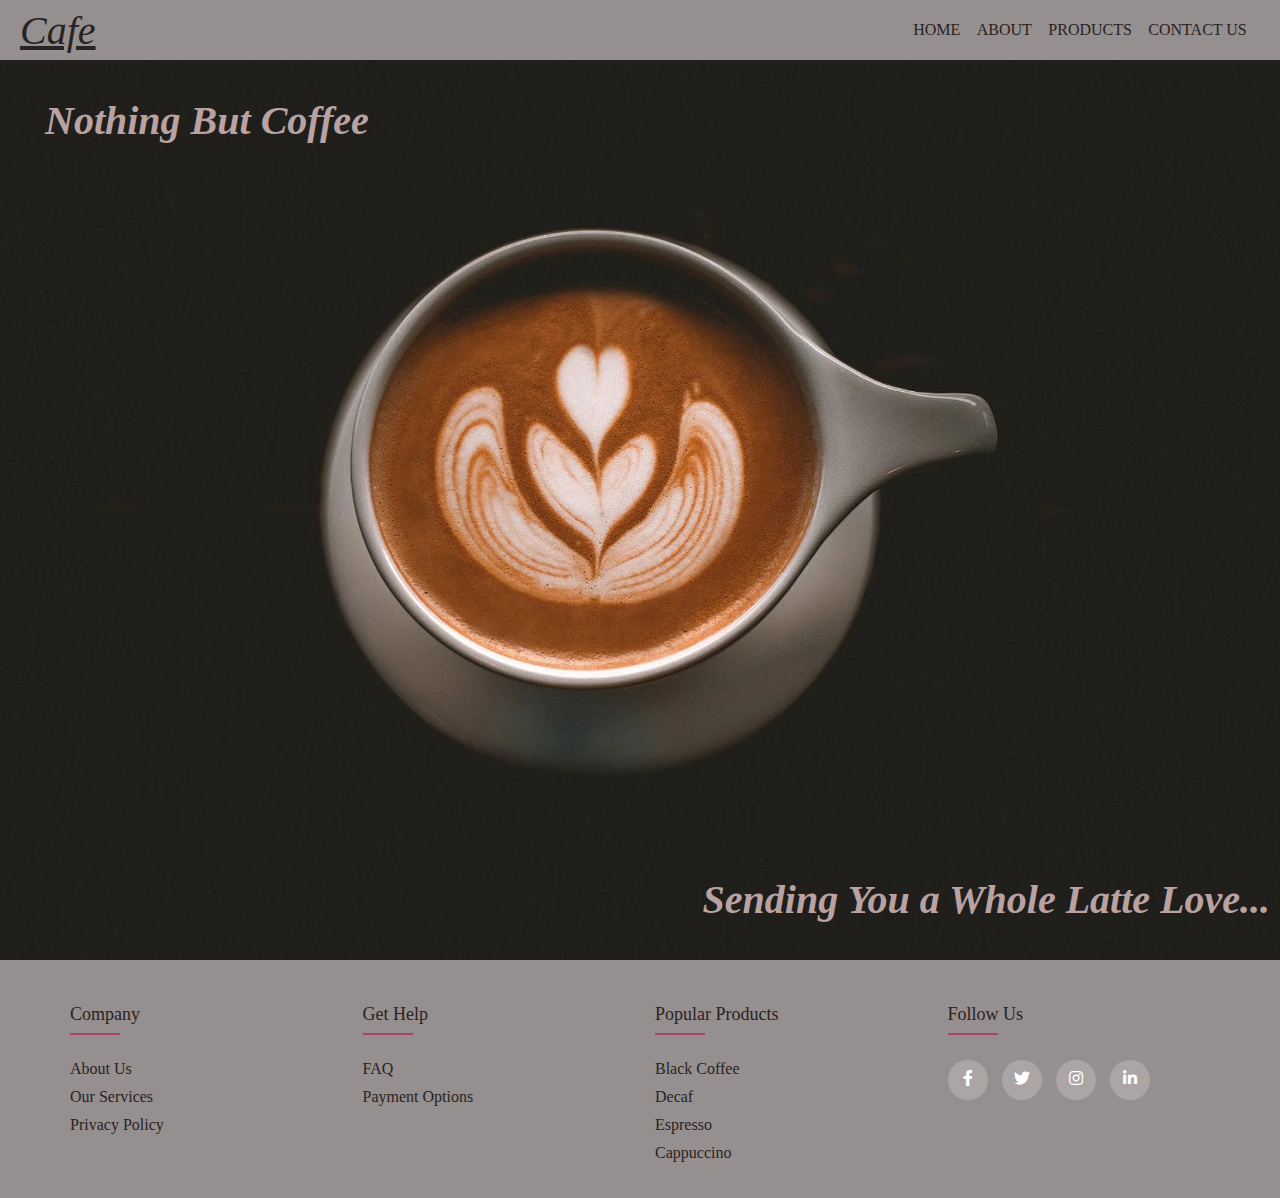
<file: index.html>
<html>

<head>
    <link rel="stylesheet" href="style.css">
    <link rel="icon" type="image/x-icon" href="img/favicon.jpeg">
    <link rel="stylesheet" type="text/css"
        href="https://cdnjs.cloudflare.com/ajax/libs/font-awesome/5.15.1/css/all.min.css">

</head>

<body>
    <header>
        <nav class="nav">
            <a href="#" class="nav__logo">Cafe</a>

            <div class="nav__menu" id="nav-menu">
                <ul class="nav__list">
                    <li class="nav__item">
                        <a href="#" class="nav__link active-link">Home</a>
                    </li>
                    <li class="nav__item">
                        <a href="about.html" class="nav__link">About</a>
                    </li>
                    <li class="nav__item">
                        <a href="menu.html" class="nav__link">Products</a>
                    </li>
                    <li class="nav__item">
                        <a href="contact.html" class="nav__link">Contact Us</a>
                    </li>
                </ul>
            </div>
        </nav>
    </header>

    <!-- Home -->
    <section class="home" id="home">
        <img src="img/hero.webp" alt="" class="home__img">

        <div class="home__container">
            <div class="home__data">
                <h1 class="home__data-title">Nothing But Coffee </h1>
            </div>
            <div class="home__quote">
                <h1 class="home__data-title">Sending You a Whole Latte Love...</h1>
            </div>
        </div>
    </section>

    <!-- Footer -->
    <footer class="footer">
        <div class="footer__container">
            <div class="row">
                <div class="footer__col">
                    <h4>Company</h4>
                    <ul>
                        <li><a href="#">About Us</a></li>
                        <li><a href="#">Our Services</a></li>
                        <li><a href="#">Privacy Policy</a></li>
                    </ul>
                </div>
                <div class="footer__col">
                    <h4>Get Help</h4>
                    <ul>
                        <li><a href="#">FAQ</a></li>
                        <li><a href="#">Payment Options</a></li>
                    </ul>
                </div>
                <div class="footer__col">
                    <h4>Popular Products</h4>
                    <ul>
                        <li><a href="#">Black Coffee</a></li>
                        <li><a href="#">Decaf</a></li>
                        <li><a href="#">Espresso</a></li>
                        <li><a href="#">Cappuccino</a></li>
                    </ul>
                </div>
                <div class="footer__col">
                    <h4>Follow Us</h4>
                    <div class="social-links">
                        <a href="#" class="facebook"><i class="fab fa-facebook-f"></i></a>
                        <a href="#"><i class="fab fa-twitter"></i></a>
                        <a href="#"><i class="fab fa-instagram"></i></a>
                        <a href="#"><i class="fab fa-linkedin-in"></i></a>
                    </div>
                </div>
            </div>
        </div>
    </footer>
</body>

</html>
</file>
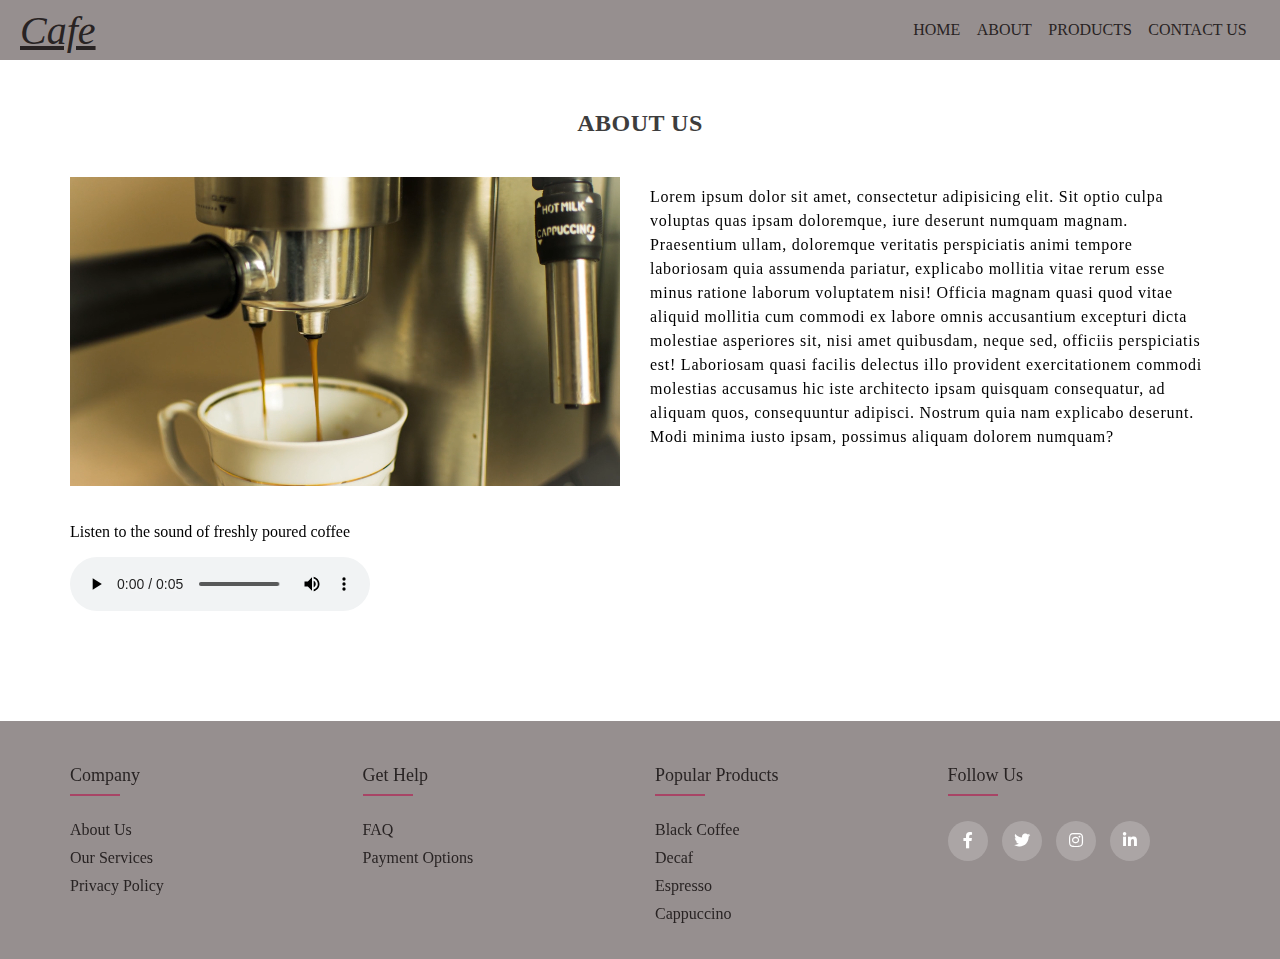
<file: about.html>
<!DOCTYPE html>

<html>

<head>
    <title>About</title>
    <link rel="stylesheet" href="style.css">
    <link rel="icon" type="image/x-icon" href="img/favicon.jpeg">
    <link rel="stylesheet" type="text/css" href="https://cdnjs.cloudflare.com/ajax/libs/font-awesome/5.15.1/css/all.min.css">
</head>


<body>
    <header>
        <nav class="nav container">
            <a href="index.html" class="nav__logo">Cafe</a>
    
            <div class="nav__menu" id="nav-menu">
                <ul class="nav__list">
                    <li class="nav__item">
                        <a href="index.html" class="nav__link active-link">Home</a>
                    </li>
                    <li class="nav__item">
                        <a href="#" class="nav__link">About</a>
                    </li>
                    <li class="nav__item">
                        <a href="menu.html" class="nav__link">Products</a>
                    </li>
                    <li class="nav__item">
                        <a href="contact.html" class="nav__link">Contact Us</a>
                    </li>
                </ul>
            </div>
        </nav>
    </header>

    <!-- About-->
    <section>
        <div class = "about__container">
            <div class = "about__title">
                <h2>About Us</h2>
            </div>
            <div class="wrapper">
                <div class="video__container">
                    <video autoplay muted>
                        <source src="img/coffee.mp4" type="video/mp4">
                    </video>
                    <p>Listen to the sound of freshly poured coffee</p>
                    <audio controls>
                        <source src="audio/coffee.mp3" type="audio/mpeg">
                    </audio>
                </div>
                <div class="about__text">
                    Lorem ipsum dolor sit amet, consectetur adipisicing elit. Sit optio culpa voluptas quas ipsam doloremque, iure deserunt numquam magnam. Praesentium ullam, doloremque veritatis perspiciatis animi tempore laboriosam quia assumenda pariatur, explicabo mollitia vitae rerum esse minus ratione laborum voluptatem nisi! Officia magnam quasi quod vitae aliquid mollitia cum commodi ex labore omnis accusantium excepturi dicta molestiae asperiores sit, nisi amet quibusdam, neque sed, officiis perspiciatis est! Laboriosam quasi facilis delectus illo provident exercitationem commodi molestias accusamus hic iste architecto ipsam quisquam consequatur, ad aliquam quos, consequuntur adipisci. Nostrum quia nam explicabo deserunt. Modi minima iusto ipsam, possimus aliquam dolorem numquam?
                </div>
            </div>
    </section>

    <!-- Footer -->
    <footer class="footer">
        <div class="footer__container">
            <div class="row">
                <div class="footer__col">
                    <h4>Company</h4>
                    <ul>
                        <li><a href="#">About Us</a></li>
                        <li><a href="#">Our Services</a></li>
                        <li><a href="#">Privacy Policy</a></li>
                    </ul>
                </div>
                <div class="footer__col">
                    <h4>Get Help</h4>
                    <ul>
                        <li><a href="#">FAQ</a></li>
                        <li><a href="#">Payment Options</a></li>
                    </ul>
                </div>
                <div class="footer__col">
                    <h4>Popular Products</h4>
                    <ul>
                        <li><a href="#">Black Coffee</a></li>
                        <li><a href="#">Decaf</a></li>
                        <li><a href="#">Espresso</a></li>
                        <li><a href="#">Cappuccino</a></li>
                    </ul>
                </div>
                <div class="footer__col">
                    <h4>Follow Us</h4>
                    <div class="social-links">
                        <a href="#"><i class="fab fa-facebook-f facebook"></i></a>
                        <a href="#"><i class="fab fa-twitter"></i></a>
                        <a href="#"><i class="fab fa-instagram"></i></a>
                        <a href="#"><i class="fab fa-linkedin-in"></i></a>
                    </div>
                </div>
            </div>
        </div>
    </footer>

</body>

</html>
</file>
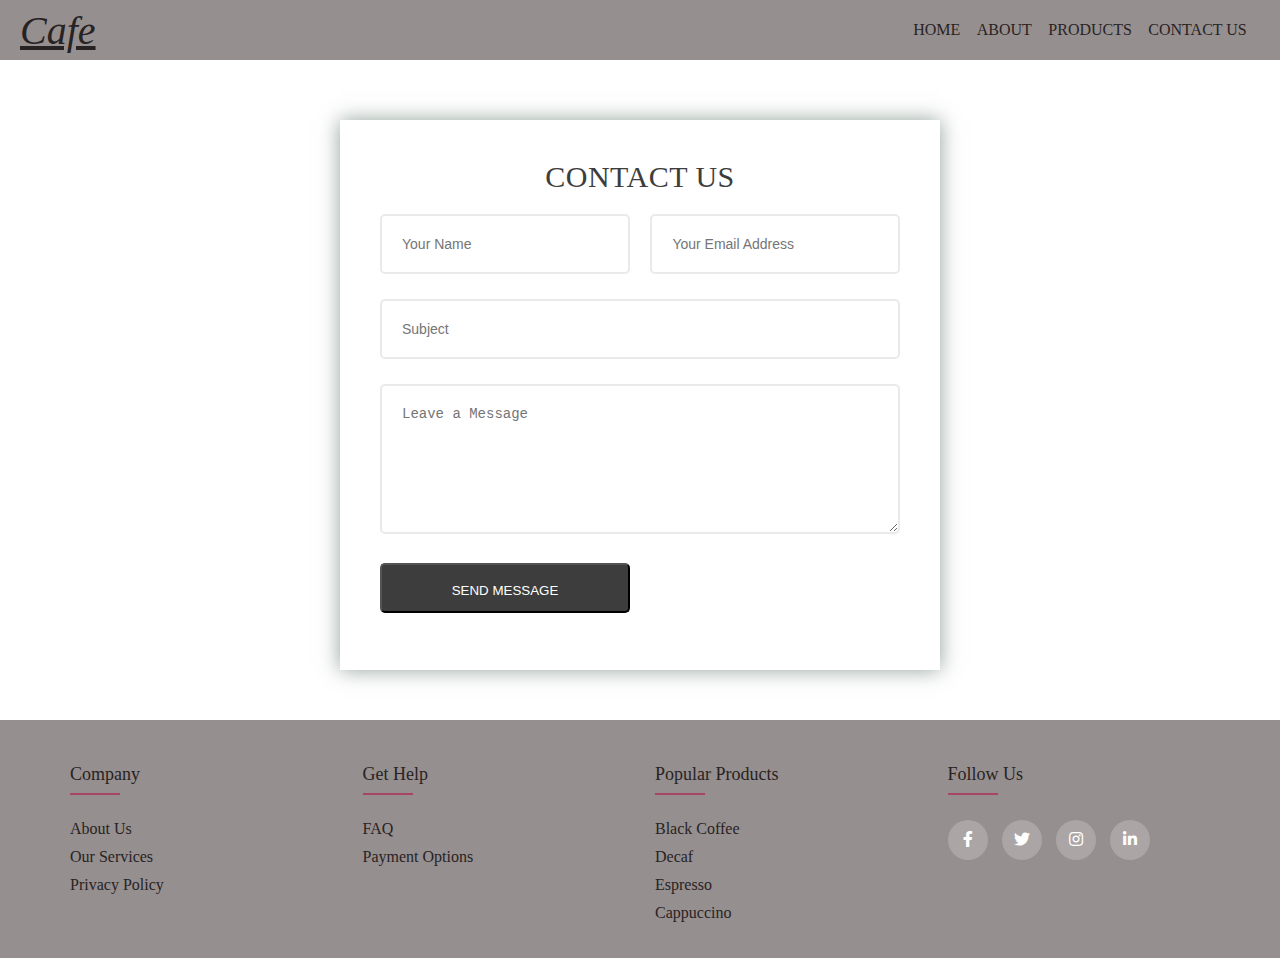
<file: contact.html>
<!DOCTYPE html>

<html>
<head>
    <title>Contact Us</title>
    <link rel="stylesheet" href="style.css">
    <link rel="icon" type="image/x-icon" href="img/favicon.jpeg">
    <link rel="stylesheet" type="text/css" href="https://cdnjs.cloudflare.com/ajax/libs/font-awesome/5.15.1/css/all.min.css">
</head>


<body>
    <header>
        <nav class="nav container">
            <a href="index.html" class="nav__logo">Cafe</a>
    
            <div class="nav__menu" id="nav-menu">
                <ul class="nav__list">
                    <li class="nav__item">
                        <a href="index.html" class="nav__link active-link">Home</a>
                    </li>
                    <li class="nav__item">
                        <a href="about.html" class="nav__link">About</a>
                    </li>
                    <li class="nav__item">
                        <a href="menu.html" class="nav__link">Products</a>
                    </li>
                    <li class="nav__item">
                        <a href="#" class="nav__link">Contact Us</a>
                    </li>
                </ul>
            </div>
        </nav>
    </header>

    <!-- Contact US-->
    <section>
        <div class = "contact__wrapper">
            <div class="contact__container">
                <p>CONTACT US</p>
                
                <form>
                    <div class="login">
                    <input type="text" placeholder="Your Name" class="input">
                    <input type="text" placeholder="Your Email Address" class="input">
                    </div>
                    
                    <div class="subject">
                    <input type="text" placeholder="Subject" class="input">
                    </div>
                    
                    <div class="msg">
                    <textarea  class="area" placeholder="Leave a Message"></textarea>
                    </div>
                    
                    <button class="btn">Send Message</div>
                </form>
            </div>
        </div>
    </section>

    <!-- Footer -->
    <footer class="footer">
        <div class="footer__container">
            <div class="row">
                <div class="footer__col">
                    <h4>Company</h4>
                    <ul>
                        <li><a href="#">About Us</a></li>
                        <li><a href="#">Our Services</a></li>
                        <li><a href="#">Privacy Policy</a></li>
                    </ul>
                </div>
                <div class="footer__col">
                    <h4>Get Help</h4>
                    <ul>
                        <li><a href="#">FAQ</a></li>
                        <li><a href="#">Payment Options</a></li>
                    </ul>
                </div>
                <div class="footer__col">
                    <h4>Popular Products</h4>
                    <ul>
                        <li><a href="#">Black Coffee</a></li>
                        <li><a href="#">Decaf</a></li>
                        <li><a href="#">Espresso</a></li>
                        <li><a href="#">Cappuccino</a></li>
                    </ul>
                </div>
                <div class="footer__col">
                    <h4>Follow Us</h4>
                    <div class="social-links">
                        <a href="#"><i class="fab fa-facebook-f"></i></a>
                        <a href="#"><i class="fab fa-twitter"></i></a>
                        <a href="#"><i class="fab fa-instagram"></i></a>
                        <a href="#"><i class="fab fa-linkedin-in"></i></a>
                    </div>
                </div>
            </div>
        </div>
    </footer>

</body>
</html>
</file>
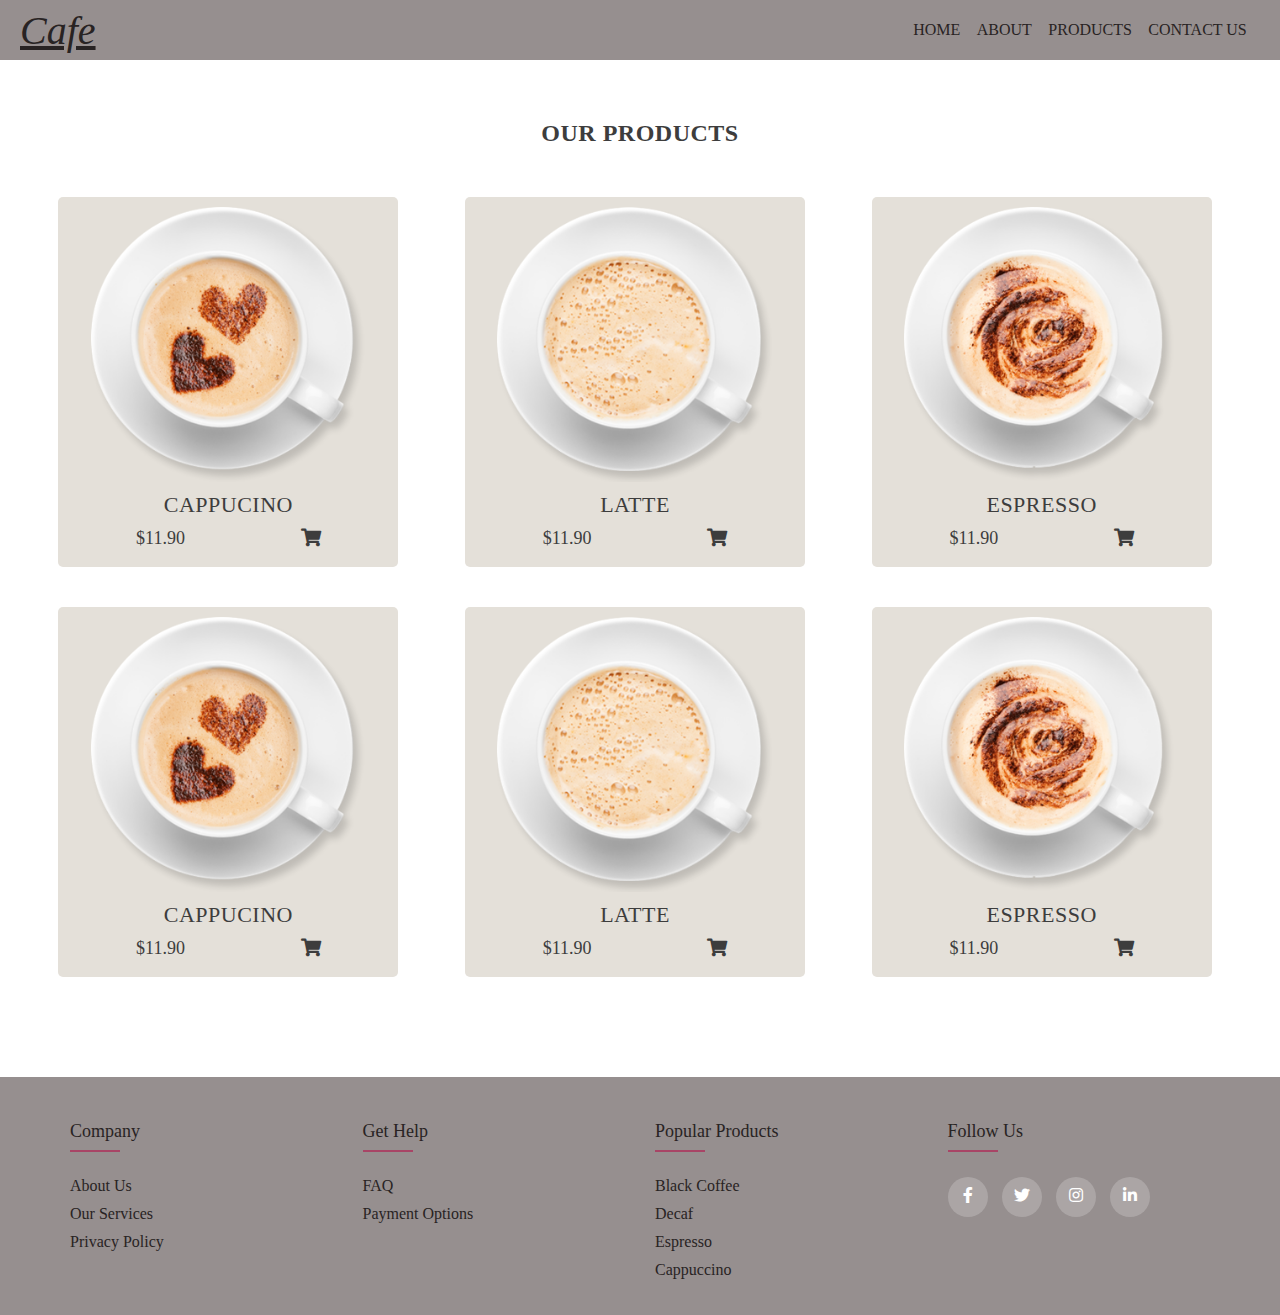
<file: menu.html>
<html>

<head>
    <link rel="stylesheet" href="style.css">
    <link rel="icon" type="image/x-icon" href="img/favicon.jpeg">
    <link rel="stylesheet" type="text/css"
        href="https://cdnjs.cloudflare.com/ajax/libs/font-awesome/5.15.1/css/all.min.css">

</head>

<body>
    <header>
        <nav class="nav container">
            <a href="#" class="nav__logo">Cafe</a>

            <div class="nav__menu" id="nav-menu">
                <ul class="nav__list">
                    <li class="nav__item">
                        <a href="index.html" class="nav__link">Home</a>
                    </li>
                    <li class="nav__item">
                        <a href="about.html" class="nav__link">About</a>
                    </li>
                    <li class="nav__item">
                        <a href="menu.html" class="nav__link">Products</a>
                    </li>
                    <li class="nav__item">
                        <a href="contact.html" class="nav__link">Contact Us</a>
                    </li>
                </ul>
            </div>
        </nav>
    </header>

    <!-- Menu -->
    <section class="menu">
        <div class = "menu__title">
            <h2>Our Products</h2>
        </div>
        <div class="card__row">
            <div class="card">
                <div class="card__img">
                    <img src="img/menu-1.png" alt="">
                </div>
                <div class="card__name">
                    <p>Cappucino</span>
                </div>
                <div class="card__price">
                    <span class="card__amount">$11.90</span>
                    <a href="" class="card__icon"><i class="fa fa-shopping-cart"></i></a>
                </div>
            </div>

            <div class="card">
                <div class="card__img">
                    <img src="img/menu-2.png" alt="">
                </div>
                <div class="card__name">
                    <p>Latte</span>
                </div>
                <div class="card__price">
                    <span class="card__amount">$11.90</span>
                    <a href="" class="card__icon"><i class="fa fa-shopping-cart"></i></a>
                </div>
            </div>

            <div class="card">
                <div class="card__img">
                    <img src="img/menu-3.png" alt="">
                </div>
                <div class="card__name">
                    <p>Espresso</span>
                </div>
                <div class="card__price">
                    <span class="card__amount">$11.90</span>
                    <a href="" class="card__icon"><i class="fa fa-shopping-cart"></i></a>
                </div>
            </div>
        </div>

        <div class="card__row">
            <div class="card">
                <div class="card__img">
                    <img src="img/menu-1.png" alt="">
                </div>
                <div class="card__name">
                    <p>Cappucino</span>
                </div>
                <div class="card__price">
                    <span class="card__amount">$11.90</span>
                    <a href="" class="card__icon"><i class="fa fa-shopping-cart"></i></a>
                </div>
            </div>

            <div class="card">
                <div class="card__img">
                    <img src="img/menu-2.png" alt="">
                </div>
                <div class="card__name">
                    <p>Latte</span>
                </div>
                <div class="card__price">
                    <span class="card__amount">$11.90</span>
                    <a href="" class="card__icon"><i class="fa fa-shopping-cart"></i></a>
                </div>
            </div>

            <div class="card">
                <div class="card__img">
                    <img src="img/menu-3.png" alt="">
                </div>
                <div class="card__name">
                    <p>Espresso</span>
                </div>
                <div class="card__price">
                    <span class="card__amount">$11.90</span>
                    <a href="" class="card__icon"><i class="fa fa-shopping-cart"></i></a>
                </div>
            </div>
        </div>
    </section>

    <!-- Footer -->
    <footer class="footer">
        <div class="footer__container">
            <div class="row">
                <div class="footer__col">
                    <h4>Company</h4>
                    <ul>
                        <li><a href="#">About Us</a></li>
                        <li><a href="#">Our Services</a></li>
                        <li><a href="#">Privacy Policy</a></li>
                    </ul>
                </div>
                <div class="footer__col">
                    <h4>Get Help</h4>
                    <ul>
                        <li><a href="#">FAQ</a></li>
                        <li><a href="#">Payment Options</a></li>
                    </ul>
                </div>
                <div class="footer__col">
                    <h4>Popular Products</h4>
                    <ul>
                        <li><a href="#">Black Coffee</a></li>
                        <li><a href="#">Decaf</a></li>
                        <li><a href="#">Espresso</a></li>
                        <li><a href="#">Cappuccino</a></li>
                    </ul>
                </div>
                <div class="footer__col">
                    <h4>Follow Us</h4>
                    <div class="social-links">
                        <a href="#" class="facebook"><i class="fab fa-facebook-f"></i></a>
                        <a href="#"><i class="fab fa-twitter"></i></a>
                        <a href="#"><i class="fab fa-instagram"></i></a>
                        <a href="#"><i class="fab fa-linkedin-in"></i></a>
                    </div>
                </div>
            </div>
        </div>
    </footer>
</body>

</html>
</file>
<file: style.css>
body {
  margin: 0;
  padding: 0;
}

.nav {
  height: 60px;
  display: flex;
  justify-content: space-between;
  align-items: center;
  background-color: #968f8f;
  margin: 0;
  position: fixed;
  width: 100%;
  z-index: 2;
  top: 0;
  left: 0;
}

.nav__logo {
  color: #282323;
  text-decoration: none;
  font-size: 40px;
  margin-left: 20px;
  font-style: oblique;
  text-decoration-line: underline;
}

.nav__list {
  width: 350px;
  display: flex;
  flex-direction: row;
  justify-content: space-around;
  margin-right: 20px;
}

.nav__item {
  list-style: none; 
}

.nav__link {
  text-decoration: none;
  color: #282323;
  font-size: 16px;
  text-transform: uppercase;
  margin-right: 10px;
}

/* Home */
.home__img {
  margin-top: 60px;
  position: absolute;
  top: 0;
  left: 0;
  width: 100%;
  height: 100vh;
  object-fit: cover;
  object-position: 83%;
}

.home__container {
  position: relative;
  padding-top: 60px;
  height: 100vh;
  align-content: center;
}

.home__data {
  position: absolute;
  top: 70px;
  left: 45px;
}

.home__quote {
  position: absolute;
  right: 10px;
  bottom: 10px;
}

.home__data-title {
  color: #b9a2a2;
  font-size: 40px;
  font-style: italic;
}

.home__link {
  text-decoration: none;
  color: black;
  font-size: 18px;
}

.home__button {
  padding: 20px;
  width: 120px;
  border-radius: 10px;
  background-color: white;
  border: none;
}

.home__button:hover {
  background-color: rgb(202, 202, 202);
}

/* About Us */
.about__container {
  padding: 90px 70px;
}

.about__title {
  display: flex;
  justify-content: center;
  color: rgb(61, 61, 61);
  text-transform: uppercase;
  letter-spacing: 0.5px;
}

.about__container .wrapper {
  display: flex;
  justify-content: space-between;
}

.video__container {
  width: 100%;
  display: flex;
  flex-direction: column;
  justify-content: center;
  margin-bottom: 20px;
  margin-right: 30px;
}

.video__container video {
  width: 550px;
  height: 350px;
  object-fit: contain;
}

.about__text {
  margin-top: 28px;
  line-height: 24px;
  letter-spacing: 0.75px;
}

/* MENU */
.menu {
  margin: 100px 30px 60px 30px;
}

.menu__title {
  display: flex;
  justify-content: center;
  color: rgb(61, 61, 61);
  text-transform: uppercase;
  letter-spacing: 0.5px;
  margin-bottom: 30px;
}

.card__row {
  display: flex;
  justify-content: space-around;
}

.card {
  width: 300px;
  height: 350px;
  display: flex;
  flex-direction: column;
  align-items: center;
  padding: 10px 20px;
  border-radius: 5px;
  background-color: #e4e0d9;
  margin-bottom: 40px;
  margin-right: 10px;
}

.card__img img {
  width: 275px;
  height: 275px;
  object-fit: contain;
}

.card__name p {
  color: rgb(61, 61, 61);
  font-size: 22px;
  text-transform: uppercase;
  letter-spacing: 0.5px;
  margin: 0px;
  margin-top: 10px;
}

.card__price {
  width: 100%;
  display: flex;
  justify-content: space-around;
  margin-top: 10px;
}

.card__amount {
  color: rgb(61, 61, 61);
  font-size: 18px;
}

.card__icon {
  color: rgb(61, 61, 61);
  font-size: 18px;
}

/* Contact Us */
.contact__wrapper {
  margin-top: 120px;
}

.contact__container {
  max-width: 600px;
  height: 550px;
  background: #fff;
  margin: 50px auto;
  box-shadow: 0 0 20px rgba(72, 98, 85, 0.6);
  box-sizing: border-box;
  padding: 10px 40px;
}

.contact__container p {
  text-align: center;
  font-size: 30px;
  margin-bottom: 20px;
  color: rgb(61, 61, 61);
  text-transform: uppercase;
  letter-spacing: 0.5px;
}

.contact__container .input,
.contact__container .msg .area {
  width: 100%;
  padding: 20px;
  box-sizing: border-box;
  margin-bottom: 25px;
  border: 2px solid #e9eaea;
  font-size: 14px;
  border-radius: 5px;
  outline: none;
  transform: all 0.5s ease;
}

.contact__container .login .input {
  width: 48%;
  float: left;
  margin-right: 4%;
}

.contact__container .login .input:last-child {
  margin-right: 0;
}

.contact__container .msg .area {
  height: 150px;
}

.contact__container .btn {
  width: 250px;
  background: rgb(61, 61, 61);
  height: 50px;
  line-height: 50px;
  text-align: center;
  border-radius: 5px;
  margin: 0 auto;
  color: #fff;
  text-transform: uppercase;
  cursor: pointer;
}

.contact__container .input:focus,
.contact__container .msg .area:focus {
  border: 2px solid #486255;
}

/* Footer */
.footer__container {
  max-width: 1170px;
  margin: auto;
}

.row {
  display: flex;
}

ul {
  list-style: none;
}

.footer {
  background-color: #968f8f;
  padding: 20px 0;
}

.footer__col {
  width: 25%;
  padding: 0 15px;
}

.footer__col h4 {
  font-size: 18px;
  color: #282323;
  text-transform: capitalize;
  margin-bottom: 35px;
  font-weight: 500;
  position: relative;
}

.footer__col h4::before {
  content: "";
  position: absolute;
  left: 0;
  bottom: -10px;
  background-color: #a84566;
  height: 2px;
  box-sizing: border-box;
  width: 50px;
}

.footer__col ul {
  padding: 0;
}

.footer__col ul li {
  margin-bottom: 10px;
}

.footer__col ul li a {
  font-size: 16px;
  text-transform: capitalize;
  text-decoration: none;
  font-weight: 300;
  color: #282323;
  display: block;
  transition: all 0.3s ease;
}

.footer__col ul li a:hover {
  font-size: 18px;
}

.footer__col .social-links a {
  display: inline-block;
  height: 40px;
  width: 40px;
  background-color: rgba(255, 255, 255, 0.2);
  margin: 0 10px 10px 0;
  text-align: center;
  line-height: 40px;
  border-radius: 50%;
  color: #ffffff;
  transition: all 0.75s ease;
}

.footer__col .social-links a i {
  padding-top: 10px;
}

.footer__col .social-links a:hover {
  color: #24262b;
  background-color: #ffffff;
}

.footer__col .social-links a:hover .fa-facebook-f {
  color: #4267b2;
}

.footer__col .social-links a:hover .fa-twitter {
  color: #00acee;
}

.footer__col .social-links a:hover .fa-instagram {
  color: #fb3958;
}

.footer__col .social-links a:hover .fa-linkedin-in {
  color: #0077b5;
}
</file>
